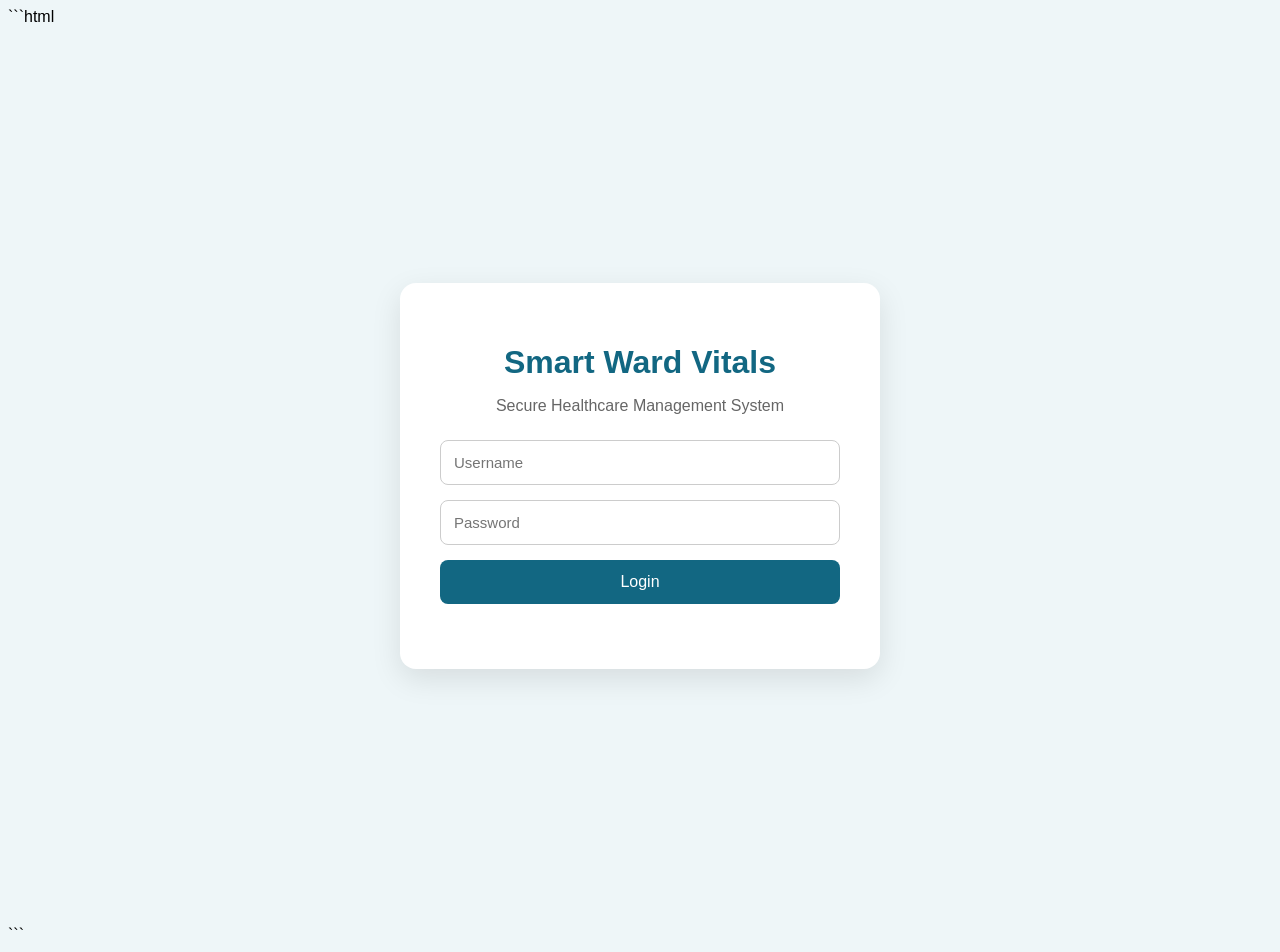
<file: frontend/index.html>
```html
<!DOCTYPE html>
<html lang="en">

<head>

    <meta charset="UTF-8">

    <meta name="viewport"
          content="width=device-width, initial-scale=1.0">

    <title>Smart Ward Vitals</title>

    <link rel="stylesheet" href="style.css">

</head>

<body>

    <div class="login-container">

        <div class="login-box">

            <h1>Smart Ward Vitals</h1>

            <p>Secure Healthcare Management System</p>

            <input
                type="text"
                id="username"
                placeholder="Username"
            >

            <input
                type="password"
                id="password"
                placeholder="Password"
            >

            <button onclick="login()">
                Login
            </button>

            <p id="loginMessage"></p>

        </div>

    </div>

    <script src="script.js"></script>

</body>

</html>
```
</file>
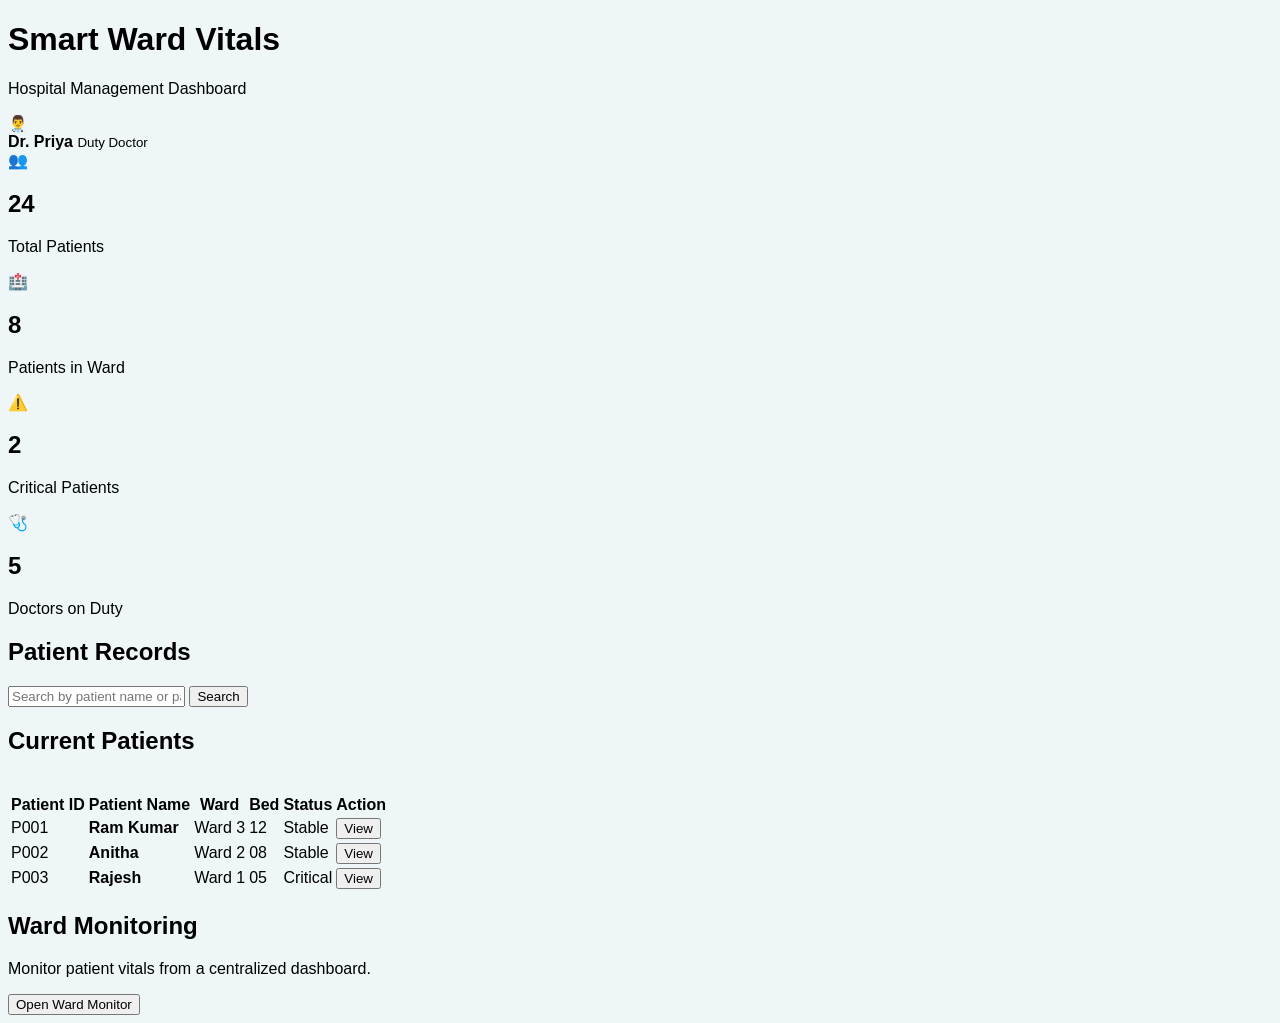
<file: frontend/dashboard.html>
<!DOCTYPE html>
<html lang="en">

<head>
    <meta charset="UTF-8">
    <meta name="viewport" content="width=device-width, initial-scale=1.0">

    <title>Dashboard | Smart Ward Vitals</title>

    <link rel="stylesheet" href="style.css">
</head>

<body>

    <div class="dashboard-container">

        <!-- HEADER -->
        <div class="dashboard-header">

            <div>
                <h1>Smart Ward Vitals</h1>
                <p>Hospital Management Dashboard</p>
            </div>

            <div class="doctor-info">
                <span>👨‍⚕️</span>

                <div>
                    <strong>Dr. Priya</strong>
                    <small>Duty Doctor</small>
                </div>
            </div>

        </div>


        <!-- SUMMARY CARDS -->
        <div class="summary-cards">

            <div class="summary-card">
                <div class="card-icon">👥</div>

                <div>
                    <h2>24</h2>
                    <p>Total Patients</p>
                </div>
            </div>


            <div class="summary-card">
                <div class="card-icon">🏥</div>

                <div>
                    <h2>8</h2>
                    <p>Patients in Ward</p>
                </div>
            </div>


            <div class="summary-card">
                <div class="card-icon">⚠️</div>

                <div>
                    <h2>2</h2>
                    <p>Critical Patients</p>
                </div>
            </div>


            <div class="summary-card">
                <div class="card-icon">🩺</div>

                <div>
                    <h2>5</h2>
                    <p>Doctors on Duty</p>
                </div>
            </div>

        </div>


        <!-- PATIENT SEARCH -->
        <div class="search-section">

            <h2>Patient Records</h2>

            <div class="search-box">

                <input
                    type="text"
                    placeholder="Search by patient name or patient ID"
                >

                <button onclick="searchPatient()">
                    Search
                </button>

            </div>

            <p id="searchMessage"></p>

        </div>


        <!-- PATIENT TABLE -->
        <div class="patient-section">

            <h2>Current Patients</h2>

            <br>

            <table>

                <thead>

                    <tr>
                        <th>Patient ID</th>
                        <th>Patient Name</th>
                        <th>Ward</th>
                        <th>Bed</th>
                        <th>Status</th>
                        <th>Action</th>
                    </tr>

                </thead>


                <tbody id="patientTable">

                    <tr>
                        <td>P001</td>

                        <td>
                            <strong>Ram Kumar</strong>
                        </td>

                        <td>Ward 3</td>

                        <td>12</td>

                        <td>
                            <span class="status stable">
                                Stable
                            </span>
                        </td>

                        <td>
                            <button
                                class="view-button"
                                onclick="openPatient()">
                                View
                            </button>
                        </td>
                    </tr>


                    <tr>
                        <td>P002</td>

                        <td>
                            <strong>Anitha</strong>
                        </td>

                        <td>Ward 2</td>

                        <td>08</td>

                        <td>
                            <span class="status stable">
                                Stable
                            </span>
                        </td>

                        <td>
                            <button
                                class="view-button"
                                onclick="openPatient()">
                                View
                            </button>
                        </td>
                    </tr>


                    <tr>
                        <td>P003</td>

                        <td>
                            <strong>Rajesh</strong>
                        </td>

                        <td>Ward 1</td>

                        <td>05</td>

                        <td>
                            <span class="status critical">
                                Critical
                            </span>
                        </td>

                        <td>
                            <button
                                class="view-button"
                                onclick="openPatient()">
                                View
                            </button>
                        </td>
                    </tr>

                </tbody>

            </table>

        </div>


        <!-- WARD MONITOR -->
        <div class="ward-section">

            <div>

                <h2>Ward Monitoring</h2>

                <p>
                    Monitor patient vitals from a centralized dashboard.
                </p>

            </div>

            <button
                class="ward-button"
                onclick="openWard()">

                Open Ward Monitor

            </button>

        </div>

    </div>


    <!-- JAVASCRIPT -->
    <script>

        function openPatient() {

            window.location.href = "patient.html";

        }


        function openWard() {

            window.location.href = "ward.html";

        }


        function searchPatient() {

            const searchInput =
                document.querySelector(".search-box input");

            const searchValue =
                searchInput.value.trim().toLowerCase();

            const message =
                document.getElementById("searchMessage");

            if (searchValue === "") {

                message.innerText =
                    "Please enter a patient name or ID.";

                return;

            }

            if (
                searchValue === "p001" ||
                searchValue === "ram" ||
                searchValue === "ram kumar"
            ) {

                window.location.href = "patient.html";

            } else {

                message.innerText =
                    "Patient record not found.";

            }

        }

    </script>

</body>

</html>
</file>
<file: frontend/style.css>
```css
* {
    margin: 0;
    padding: 0;
    box-sizing: border-box;
}

body {
    font-family: Arial, sans-serif;
    background: #eef6f8;
}

.login-container {
    height: 100vh;

    display: flex;
    justify-content: center;
    align-items: center;
}

.login-box {
    width: 400px;

    padding: 40px;

    background: white;

    border-radius: 16px;

    box-shadow: 0 10px 30px rgba(0, 0, 0, 0.1);

    text-align: center;
}

.login-box h1 {
    color: #126782;

    margin-bottom: 10px;
}

.login-box p {
    color: #666;

    margin-bottom: 25px;
}

.login-box input {
    width: 100%;

    padding: 13px;

    margin-bottom: 15px;

    border: 1px solid #ccc;

    border-radius: 8px;

    font-size: 15px;
}

.login-box button {
    width: 100%;

    padding: 13px;

    border: none;

    border-radius: 8px;

    background: #126782;

    color: white;

    font-size: 16px;

    cursor: pointer;
}

.login-box button:hover {
    background: #0d536a;
}

#loginMessage {
    margin-top: 15px;

    color: #d9534f;
}
```
</file>
